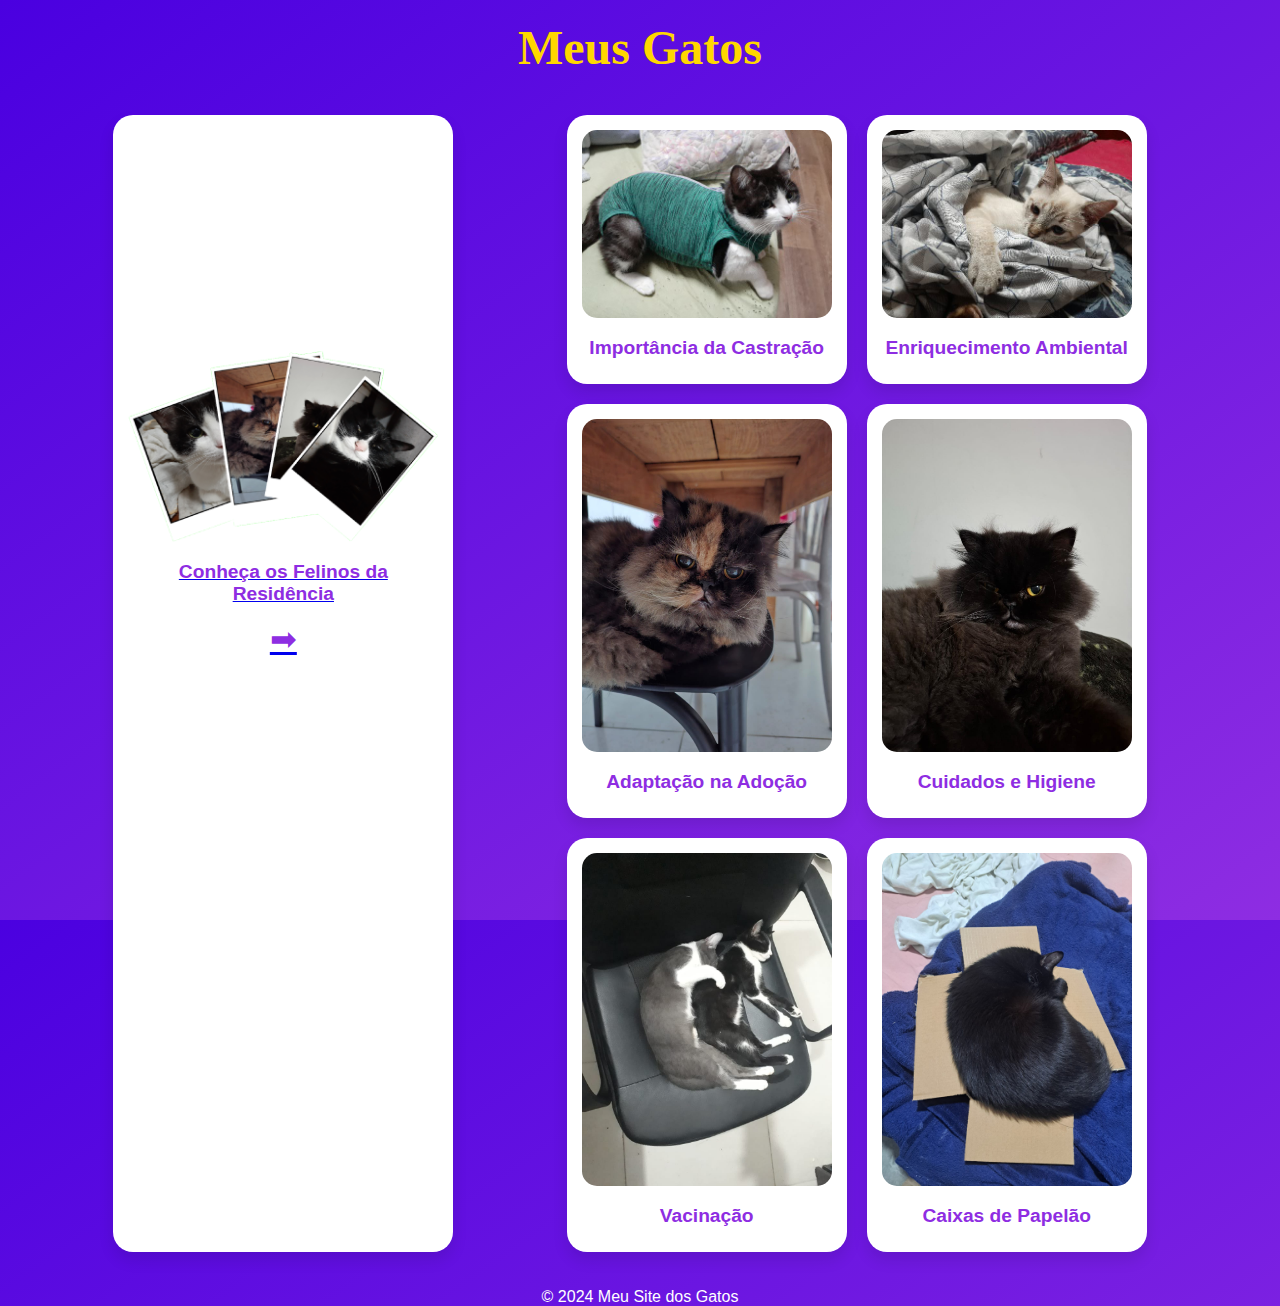
<file: meus_gatos/index.html>
<!DOCTYPE html>
<html lang="pt-BR">
<head>
    <meta charset="UTF-8">
    <meta name="viewport" content="width=device-width, initial-scale=1.0">
    <title>Meus Gatos</title>
    <link rel="stylesheet" href="styles.css">
</head>
<body>
    <header>
        <h1>Meus Gatos</h1>
    </header>

    <div class="container">
       

        <div class="destaque item">

            <a href="paginas/felinos.html">
                <img src="imagens/polaroid_gatos.png" alt="Conheça os Felinos">
                <h2>Conheça os Felinos da Residência</h2>
                <div class="arrow">&#10145;</div>
            </a>
        </div>

        <div class="cards">
            <div class="card">
                <a href="paginas/castracao.html">
                    <img src="imagens/kitty_1.jpg" alt="Importância da Castração" class="card_pos">
                    <h2 class="card_pos">Importância da Castração</h2>
                </a>
            </div>
            <div class="card">
                <a href="paginas/enriquecimento.html">
                    <img src="imagens/gand_1.jpg" alt="Enriquecimento Ambiental" class="card_pos">
                    <h2 class="card_pos">Enriquecimento Ambiental</h2>
                </a>
            </div>
            <div class="card">
                <a href="paginas/adocao.html">
                    <img src="imagens/quimera_1.jpg" alt="Adaptação na Adoção">
                    <h2>Adaptação na Adoção</h2>
                </a>
            </div>
            <div class="card">
                <a href="paginas/higiene.html">
                    <img src="imagens/lilly_1.jpg" alt="Cuidados e Higiene">
                    <h2>Cuidados e Higiene</h2>
                </a>
            </div>
            <div class="card">
                <a href="paginas/vacinas.html">
                    <img src="imagens/pipi_1.jpg" alt="Vacinação">
                    <h2>Vacinação</h2>
                </a>
            </div>
            <div class="card">
                <a href="paginas/papelao.html">
                    <img src="imagens/tom_1.jpg" alt="Caixas de Papelão">
                    <h2>Caixas de Papelão</h2>
                </a>
            </div>
        </div>
    </div>

    <footer>
        <p>&copy; 2024 Meu Site dos Gatos</p>
    </footer>

</body>
</html>
</file>
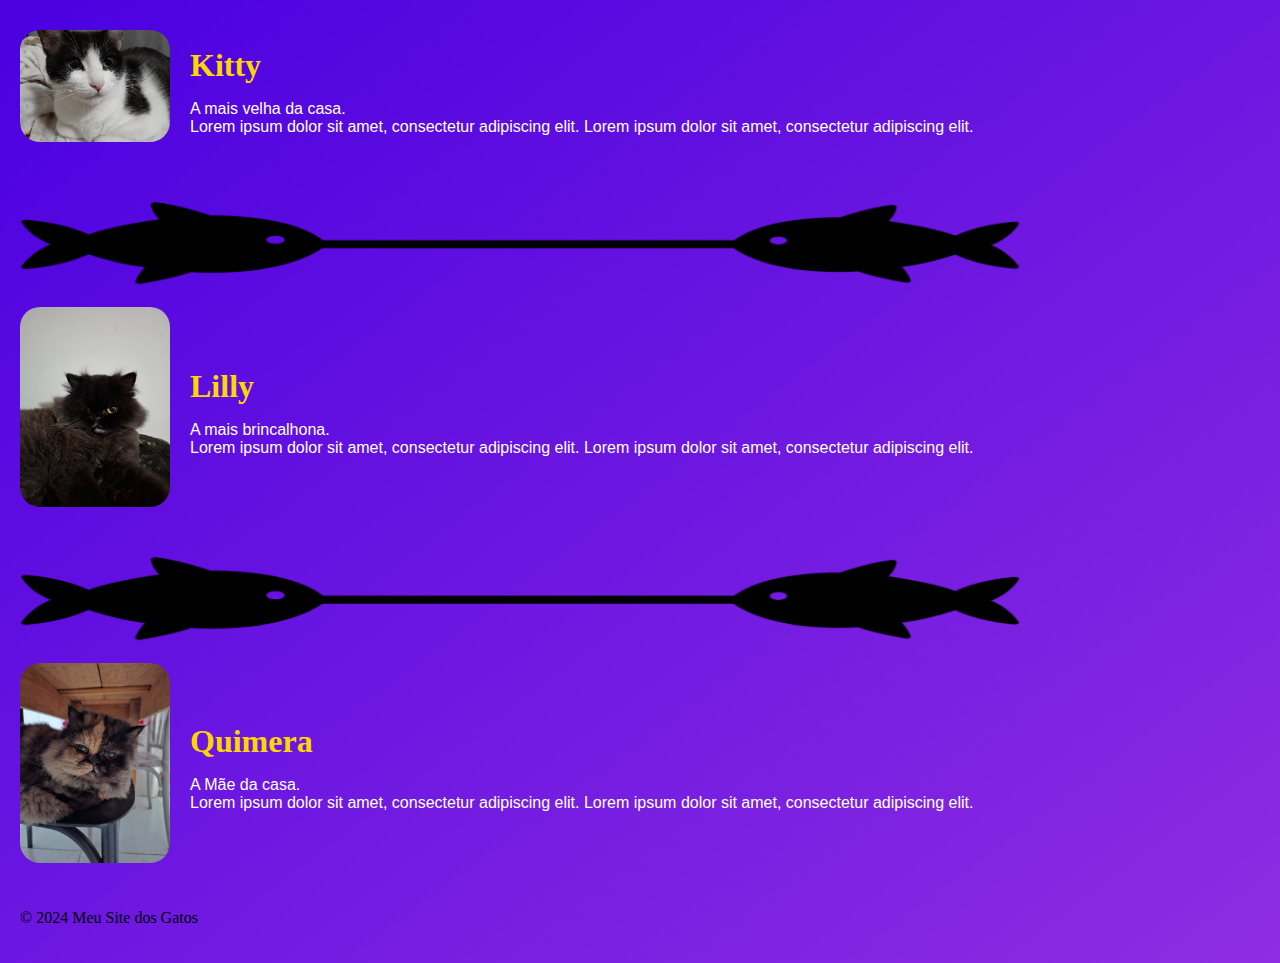
<file: meus_gatos/paginas/felinos.html>
<!DOCTYPE html>
<html lang="pt-BR">
<head>
    <meta charset="UTF-8">
    <meta name="viewport" content="width=device-width, initial-scale=1.0">
    <title>Conheça os Felinos</title>
    <link rel="stylesheet" href="styles_felinos.css">
</head>
<body>
    <div class="container">
        <div class="gato">
            <img src="../imagens/kitty_2.jpg" alt="Kitty">
            <div class="info">
                <h2>Kitty</h2>
                <p>A mais velha da casa. <br/>Lorem ipsum dolor sit amet, consectetur adipiscing elit. Lorem ipsum dolor sit amet, consectetur adipiscing elit.</p>
            </div>
        </div>
        <div class="divider">
            <img src="../imagens/peixe_divisa.png" alt="Divider">
        </div>
        <div class="gato">
            <img src="../imagens/lilly_1.jpg" alt="Lilly">
            <div class="info">
                <h2>Lilly</h2>
                <p>A mais brincalhona.<br/>Lorem ipsum dolor sit amet, consectetur adipiscing elit. Lorem ipsum dolor sit amet, consectetur adipiscing elit.</p>
            </div>
        </div>
        <div class="divider">
            <img src="../imagens/peixe_divisa.png" alt="Divider">
        </div>
        <div class="gato">
            <img src="../imagens/quimera_1.jpg" alt="Quimera">
            <div class="info">
                <h2>Quimera</h2>
                <p>A Mãe da casa. <br/>Lorem ipsum dolor sit amet, consectetur adipiscing elit. Lorem ipsum dolor sit amet, consectetur adipiscing elit.</p>
            </div>
        </div>
    </div>

    <footer>
        <p>&copy; 2024 Meu Site dos Gatos</p>
    </footer>

</body>
</html>
</file>
<file: meus_gatos/styles.css>
html, body {
    height: 100%;
    margin: 0;
    font-family: 'Arial', sans-serif;
    background: linear-gradient(to bottom right, #4A00E0, #8E2DE2);
    color: white;
}

body {
    text-align: center;
}

.container {
    display: flex;
    flex-direction: row;
    justify-content: space-evenly;
    align-items: center;
    padding: 20px;
}

header h1 {
    font-size: 3em;
    color: #FFD700;
    margin: 20px 0;
    font-family: 'Impact';
}

.cards {
    display: flex;
    flex-flow: row wrap;
    gap: 20px;
    width: 50%;
    justify-content: center;
    align-items: start;
}
.card {
    background: white;
    border-radius: 20px;
    padding: 15px;
    text-align: center;
    align-self:stretch;
    width: 250px;
    box-shadow: 0px 8px 15px rgba(0, 0, 0, 0.1);
    transition: transform 0.3s;
}

.card img {
    justify-content: center;
    width: 100%;
    border-radius: 15px;
}

@media screen and (min-width: 1820px) {
    .card_pos {
        position: relative;
        top: 20%;
    }
  }



.card h2 {
    color: #8E2DE2;
    margin: 15px 0 10px;
    font-size: 1.2em;
}

.card a {
    color: inherit;
    text-decoration: none;
}
.card:hover {
    transform: scale(1.05);
}

.arrow {
    font-size: 2em;
    color: #8E2DE2;
    margin-top: 15px;
    position: relative;
    top: 20%;
}

.destaque {
    background: white;
    border-radius: 20px;
    padding: 15px;
    box-shadow: 0px 8px 15px rgba(0, 0, 0, 0.1);
    transition: transform 0.3s;
    width: 25%;
}

.destaque img {
    width: 100%;
    position: relative;
    top: 20%;
    margin-left: 0;
    border-radius: 20px 20px 0 0;
}

.destaque h2 {
    color: #8E2DE2;
    position: relative;
    top: 20%;
    margin: 15px 0 10px;
    font-size: 1.2em;
}


.item {
    align-self:stretch;

}
</file>
<file: meus_gatos/paginas/styles_felinos.css>
body {
    margin: 0;
    padding: 20px;
    background: linear-gradient(to bottom right, #4A00E0, #8E2DE2);

}

.container {
    width: 80%;
    display: flex;
    font-family: 'Arial', sans-serif;
    color: white;
    justify-content: center;
    align-items: flex-start;
    flex-direction: column;
    max-width: 1200px;
}

.gato {
    display: flex;
    align-items: center;
    margin-bottom: 30px;
    flex-wrap: wrap; /* Para que a informação se organize de forma responsiva */
}

.gato img {
    border-radius: 20px;  /* Bordas arredondadas */
    width: 100%;  /* Faz a imagem ocupar a largura completa do container */
    max-width: 150px;  
    height: auto;  /* Mantém a proporção da imagem */
    object-fit: cover; 
    margin-right: 20px;
    flex-shrink: 0; /* Impede que a imagem encolha além do tamanho definido */
}

.info {
    max-width: 800px;
    flex: 1; /* Faz a descrição ocupar o espaço restante */
}

.info h2 {
    font-size: 2em;
    font-family: 'Impact';
    margin-bottom: 10px;
    color: #FFD700;
}

.divider {
    display: flex;
    align-items: stretch;
    justify-content: center;
    margin: 20px 0;
}

.divider img {
    background-size: cover;
    max-width: 1000px;
}
</file>
